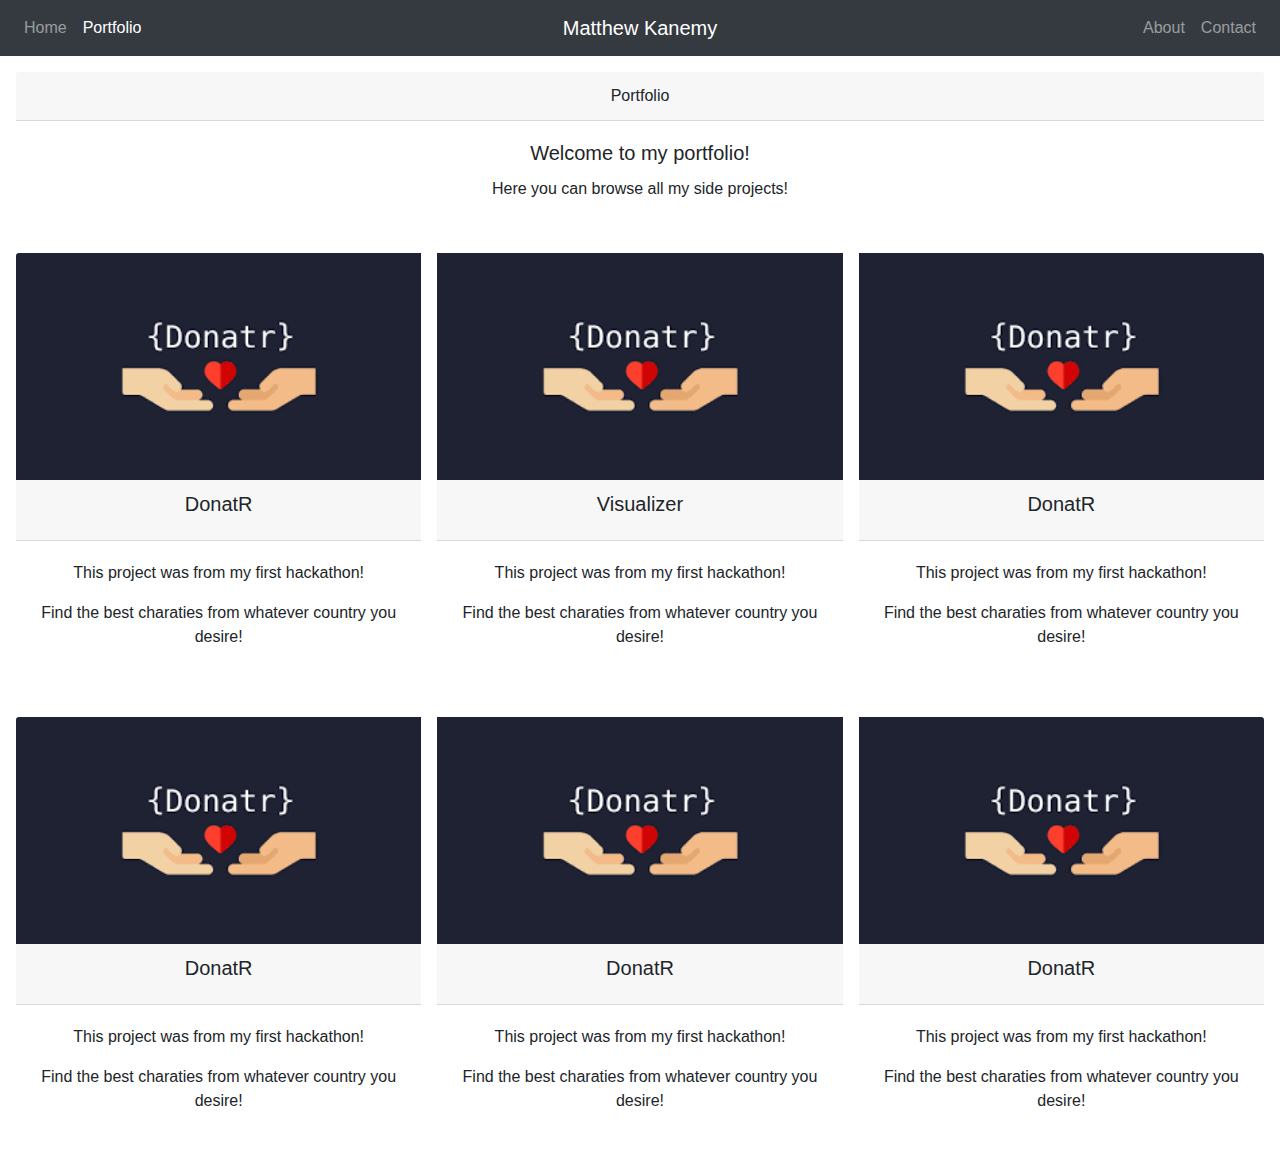
<file: Homepage/portfolio.html>
<!DOCTYPE html>

<html lang="en">
    <head>

        <!-- Required meta tags -->
        <meta charset="utf-8">
        <meta name="viewport" content="width=device-width, initial-scale=1, shrink-to-fit=no">
        <!-- Bootstrap CSS -->
        <link rel="stylesheet" href="https://stackpath.bootstrapcdn.com/bootstrap/4.3.1/css/bootstrap.min.css" integrity="sha384-ggOyR0iXCbMQv3Xipma34MD+dH/1fQ784/j6cY/iJTQUOhcWr7x9JvoRxT2MZw1T" crossorigin="anonymous">
        <!-- My CSS -->
        <link rel="stylesheet" href="styles.css">
        <title>Portfolio</title>
    </head>
    <body class="titleBack">

        <!--Navbar -->
        <nav class="navbar navbar-expand-md navbar-dark bg-dark">
            <div class="navbar-collapse collapse w-100 order-1 order-md-0 dual-collapse2">
                <ul class="navbar-nav mr-auto">
                    <li class="nav-item">
                        <a class="nav-link" href="index.html">Home</a>
                    </li>
                    <li class="nav-item active">
                        <a class="nav-link" href="portfolio.html">Portfolio</a>
                    </li>
                </ul>
            </div>
            <div class="mx-auto order-0">
                <a class="navbar-brand mx-auto" href="#">Matthew Kanemy</a>
                <button class="navbar-toggler" type="button" data-toggle="collapse" data-target=".dual-collapse2">
                    <span class="navbar-toggler-icon"></span>
                </button>
            </div>
            <div class="navbar-collapse collapse w-100 order-3 dual-collapse2">
                <ul class="navbar-nav ml-auto">
                    <li class="nav-item">
                        <a class="nav-link" href="about.html">About</a>
                    </li>
                    <li class="nav-item">
                        <a class="nav-link" href="contact.html">Contact</a>
                    </li>
                </ul>
            </div>
        </nav>
        <!--/.Navbar -->

        <!-- Introduction -->
        <div class="card text-center">
          <div class="card-header">
            Portfolio
          </div>
          <div class="card-body">
            <h5 class="card-title">Welcome to my portfolio!</h5>
            <p class="card-text">Here you can browse all my side projects!</p>
            </div>
        </div>

        <!-- Cards -->
        <div class="card-group">
            <div class="card mb-3">
              <img class="card-img-top" src="[data-uri]" alt="Card image cap">
              <div class="card-header">
                <h5 class="card-title">DonatR</h5>
                </div>
            <div class="card-body">
                <p class="card-text">This project was from my first hackathon!</p>
                <p class="card-text">Find the best charaties from whatever country you desire!</p>
              </div>
            </div>
            <div class="card mb-3">
              <img class="card-img-top" src="[data-uri]" alt="Card image cap">
              <div class="card-header">
                <h5 class="card-title">Visualizer</h5>
                </div>
            <div class="card-body">
                <p class="card-text">This project was from my first hackathon!</p>
                <p class="card-text">Find the best charaties from whatever country you desire!</p>
              </div>
            </div>
            <div class="card mb-3">
              <img class="card-img-top" src="[data-uri]" alt="Card image cap">
              <div class="card-header">
                <h5 class="card-title">DonatR</h5>
                </div>
            <div class="card-body">
                <p class="card-text">This project was from my first hackathon!</p>
                <p class="card-text">Find the best charaties from whatever country you desire!</p>
              </div>
            </div>
        </div>
        <div class="card-group">
            <div class="card mb-3">
              <img class="card-img-top" src="[data-uri]" alt="Card image cap">
              <div class="card-header">
                <h5 class="card-title">DonatR</h5>
                </div>
            <div class="card-body">
                <p class="card-text">This project was from my first hackathon!</p>
                <p class="card-text">Find the best charaties from whatever country you desire!</p>
              </div>
            </div>
            <div class="card mb-3">
              <img class="card-img-top" src="[data-uri]" alt="Card image cap">
              <div class="card-header">
                <h5 class="card-title">DonatR</h5>
                </div>
            <div class="card-body">
                <p class="card-text">This project was from my first hackathon!</p>
                <p class="card-text">Find the best charaties from whatever country you desire!</p>
              </div>
            </div>
            <div class="card mb-3">
              <img class="card-img-top" src="[data-uri]" alt="Card image cap">
              <div class="card-header">
                <h5 class="card-title">DonatR</h5>
                </div>
            <div class="card-body">
                <p class="card-text">This project was from my first hackathon!</p>
                <p class="card-text">Find the best charaties from whatever country you desire!</p>
              </div>
            </div>
        </div>



        <!-- Bootstrap js -->
        <script src="https://code.jquery.com/jquery-3.3.1.slim.min.js" integrity="sha384-q8i/X+965DzO0rT7abK41JStQIAqVgRVzpbzo5smXKp4YfRvH+8abtTE1Pi6jizo" crossorigin="anonymous"></script>
        <script src="https://cdnjs.cloudflare.com/ajax/libs/popper.js/1.14.7/umd/popper.min.js" integrity="sha384-UO2eT0CpHqdSJQ6hJty5KVphtPhzWj9WO1clHTMGa3JDZwrnQq4sF86dIHNDz0W1" crossorigin="anonymous"></script>
        <script src="https://stackpath.bootstrapcdn.com/bootstrap/4.3.1/js/bootstrap.min.js" integrity="sha384-JjSmVgyd0p3pXB1rRibZUAYoIIy6OrQ6VrjIEaFf/nJGzIxFDsf4x0xIM+B07jRM" crossorigin="anonymous"></script>

    </body>
</html>
</file>
<file: Homepage/styles.css>
@media (max-width: 767px) {

    .navbar-brand {

        padding-right: 60vw;

    }

}

@media (max-width: 610px) {

    .navbar-brand {

        padding-right: 50vw;

    }

}

@media (max-width: 512px) {

    .navbar-brand {

        padding-right: 40vw;

    }

}

@media (max-width: 414px) {

    .navbar-brand {

        padding-right: 30vw;

    }

}

@media (max-width: 350px) {

    .navbar-brand {

        padding-right: 20vw;

    }

}

@media (max-width: 305px) {

    .navbar-brand {

        padding-right: 0vw;

    }

}

body {

    width: 100%;

}

.titleBack {

    background-color: white;
	text-align: center;

	background-image: url("https://coolbackgrounds.io/images/backgrounds/index/sea-edge-79ab30e2.png");
	background-size: cover;
	background-position: center center;
	background-repeat: no-repeat;
	background-attachment: fixed;

}

.typewrite {

    color: white;

}

.type {

    padding-top: 35vh;

}

@media (max-width: 400px) {

    .type {

    padding-top: 30vh;

    }

}

.write {

    border-right: 0.08em solid white;
    color: white;
    text-decoration: none;

}

.write:hover {

    text-decoration: none;
    color: white;

}

.card-group {

    margin: 0 auto;
    width: 100%;
    margin-bottom: 1em;

}

.card {

    margin: 1em;
    text-align: center;
    border: none;

}

.cardBack {

    background: rgba(0, 0, 0, 0.5);
    color: white;

}

.cardBack a {

    color: turquoise;

}

.myForm {

    background: rgba(0, 0, 0, 0.5);
    padding: 1em;
    width: 75%;
    margin: 0 auto;
    margin-top: 3%;

}

.exp {

    width: 50%;
    margin: 0 auto;
    margin-top: 1em;
    margin-bottom: 1em;

}

.portfolio:hover {

    transform: scale(1.5);
    box-shadow: 0 0 10px rgba(0, 0, 0, 0.5);

}
</file>
